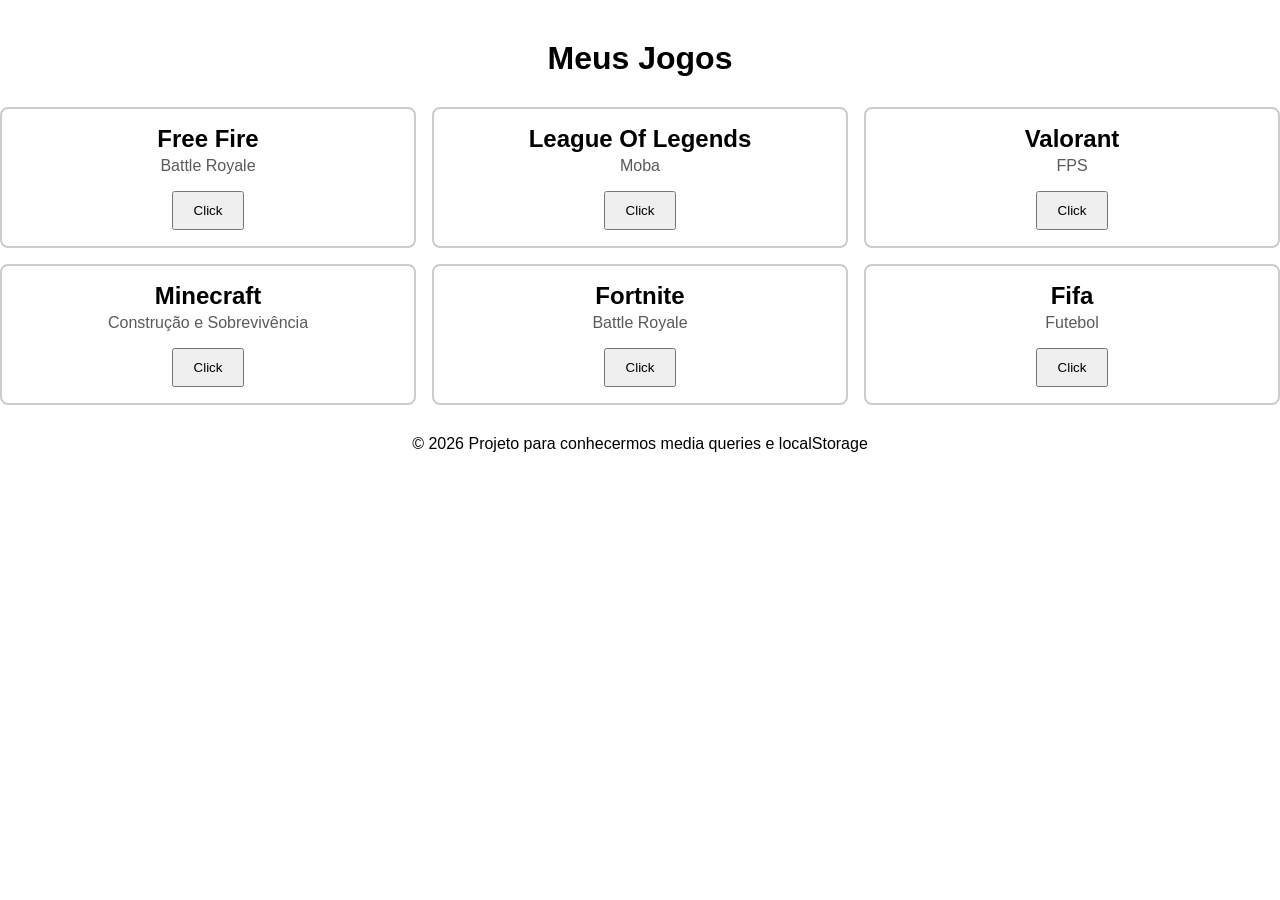
<file: aula 9/index.html>
<!DOCTYPE html>
<html lang="pr-BR">
<head>
    <meta charset="UTF-8">
    <meta name="viewport" content="width=device-width, initial-scale=1.0">
    <link rel="stylesheet" href="./styles/global.css">
    <script src="./scripts/index.js" defer></script>
    <title>Meus Jogos</title>
</head>
<body>
    <header>
        <h1>Meus Jogos</h1>
    </header>

    <main>
        <section class="container-cards">

            <div class="card" id="free-fire">
                <h2>Free Fire</h2>
                <p>Battle Royale</p>
                <button onclick="marcar('free-fire', 'free fire')">Click</button>
            </div>

            <div class="card" id="LoL">
                <h2>League Of Legends</h2>
                <p>Moba</p>
                <button onclick="marcar('LoL', 'league of legends')">Click</button>
            </div>
           
            <div class="card" id="valorant">
                <h2>Valorant</h2>
                <p>FPS</p>
                <button onclick="marcar('valorant', 'Valorant')">Click</button>
            </div>
            
            <div class="card" id="minecraft">
                <h2>Minecraft</h2>
                <p>Construção e Sobrevivência</p>
                <button onclick="marcar('minecraft', 'Minecraft')">Click</button>
            </div>
            
            <div class="card" id="fortnite">
                <h2>Fortnite</h2>
                <p>Battle Royale</p>
                <button onclick="marcar('fortnite', 'Fortnite')">Click</button>
            </div>
            
            <div class="card" id="fifa">
                <h2>Fifa</h2>
                <p>Futebol</p>
                <button onclick="marcar('fifa', 'Fifa')">Click</button>
            </div>
           
            

        </section>
    </main>

    <footer>
        <p>© 2026 Projeto para conhecermos media queries e localStorage</p>
    </footer>
</body>
</html>
</file>
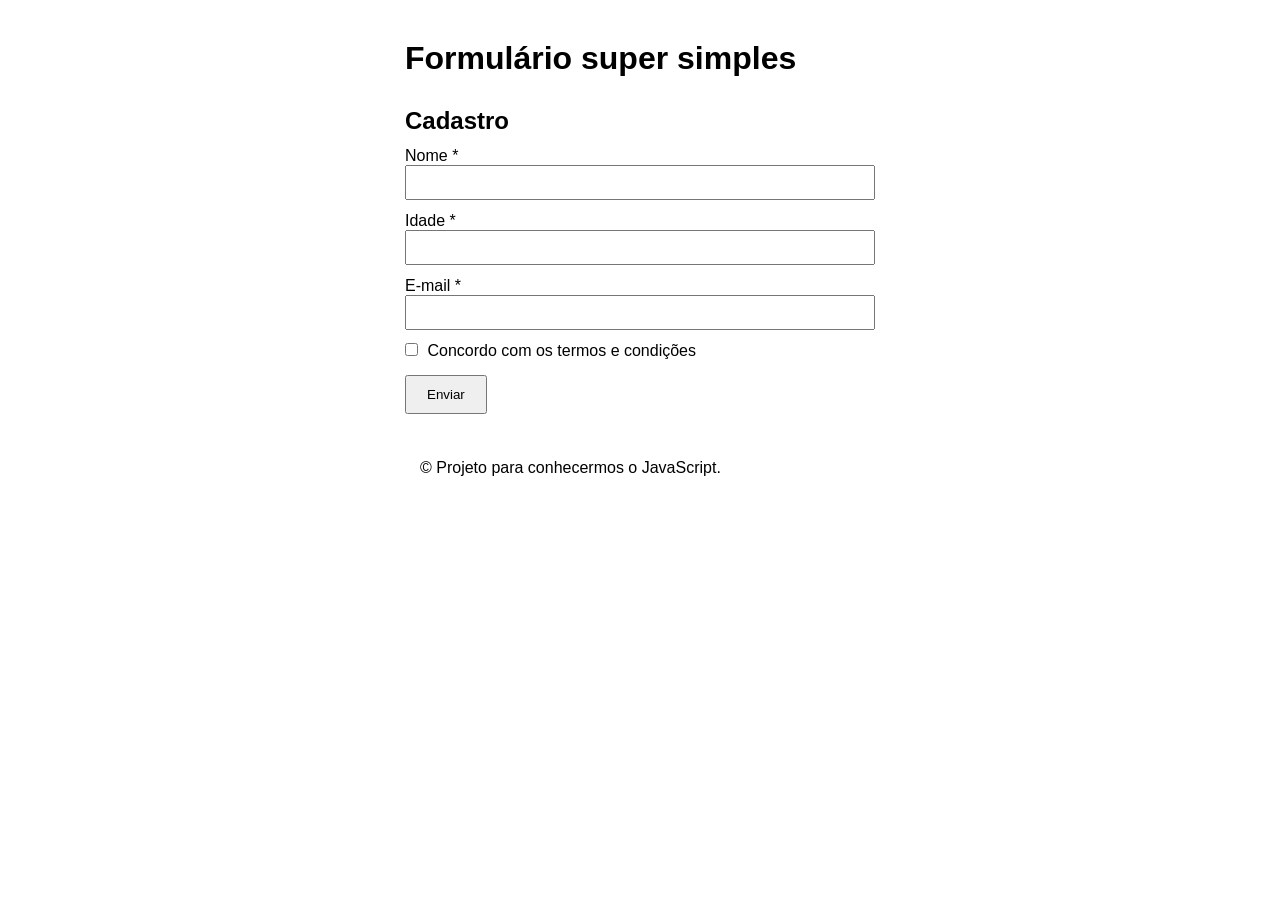
<file: aula-7/index.html>
<!DOCTYPE html>
<html lang="pt-BR">
<head>
    <meta charset="UTF-8">
    <meta name="viewport" content="width=device-width, initial-scale=1.0">

    <link rel="stylesheet" href="./styles/global.css">
    <script src="./scripts/index.js" defer></script>

    <title>Formulário JS</title>
</head>
<body>
    <header>
        <h1>Formulário super simples</h1>
    </header>

    <main>
        <h2>Cadastro</h2>

        <form id="cadastro" novalidate onsubmit="executar(event)">
            <label for="nome">Nome *</label>
            <input type="text" id="nome" name="nome" required>
            <p id="erro-nome" class="oculto"></p>

            <label for="idade">Idade *</label>
            <input type="number" id="idade" name="idade"
                   min="1" max="120" required>
            <p id="erro-idade" class="oculto"></p>

            <label for="email">E-mail *</label>
            <input type="email" id="email" name="email" required>
            <p id="erro-email" class="oculto"></p>

            <label for="termos">
                <input type="checkbox" id="termos" name="termos" required>
                Concordo com os termos e condições
            </label>
            <p id="erro-termos" class="oculto"></p>

            <button type="submit">Enviar</button>
            <p id="concluido" class="oculto"></p>

        </form>
    </main>

    <footer>
        <p>© Projeto para conhecermos o JavaScript.</p>
    </footer>
</body>
</html>
</file>
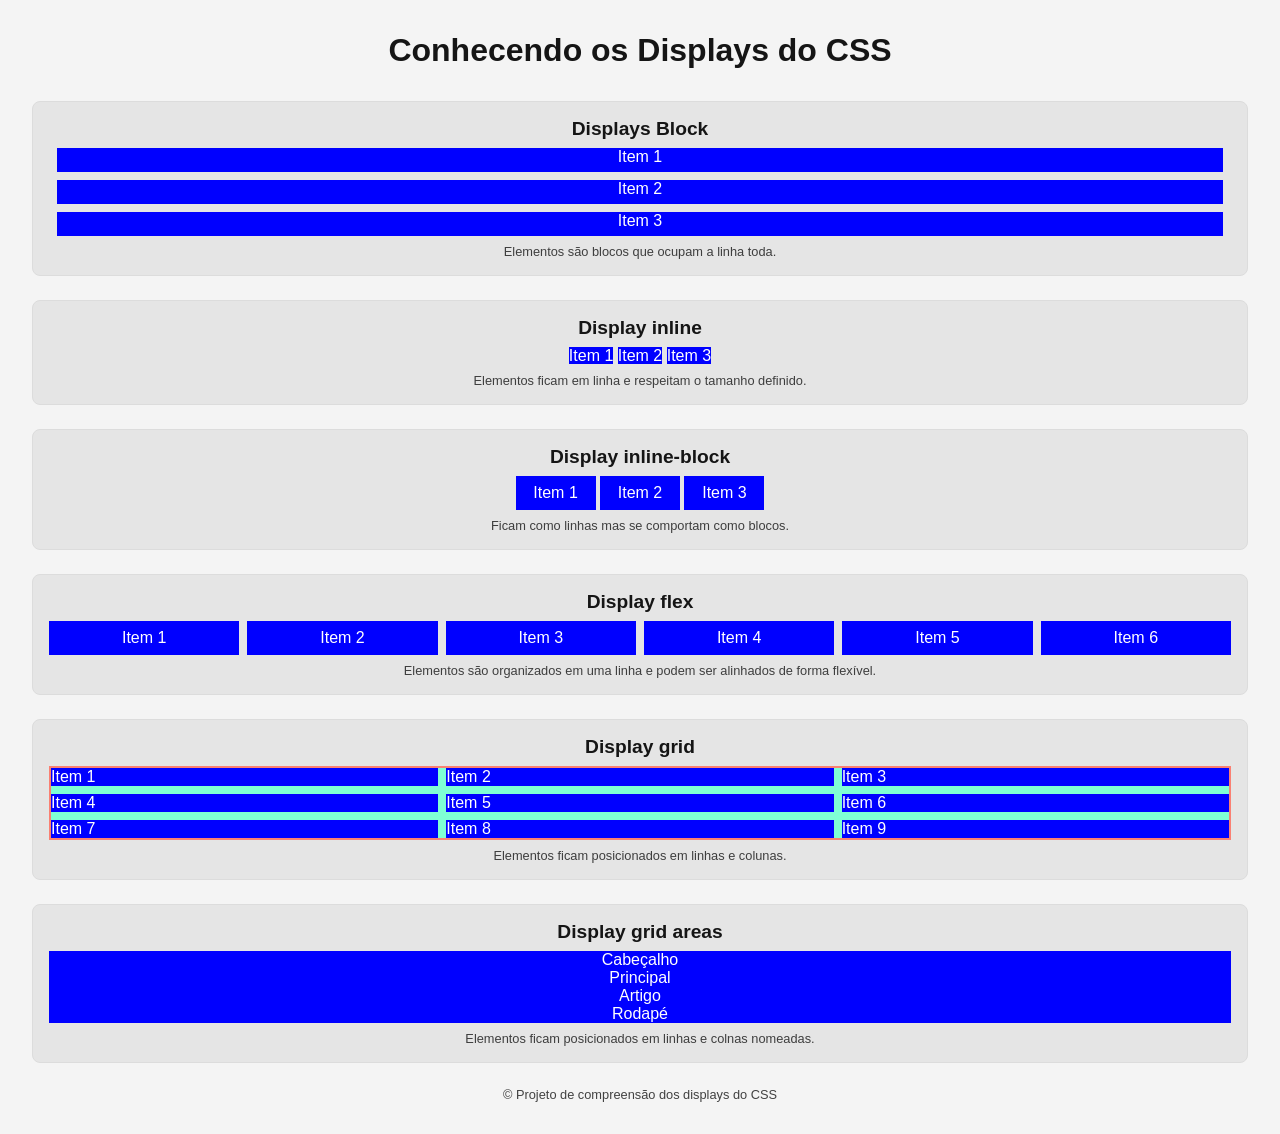
<file: aula- 6/exemplos/index.html>
<!DOCTYPE html>

<html lang="pt-br">

<head>
    <meta charset="UTF-8">
    <meta name="viewport" content="width=device-width, initial-scale=1.0">
    <link rel="stylesheet" href="./styles/global.css">
    <link rel="icon" type="image/x-icon" href="./images/icons8-bloco-32.png">
    <title>Conhecendo os Displays</title>
</head>

<body>

    <header>
        <h1>Conhecendo os Displays do CSS</h1>
    </header>

    <main>
        <section>
            <h2>Displays Block</h2>
            <div class="container-block">
                <div class="item">Item 1</div>
                <div class="item">Item 2</div>
                <div class="item">Item 3</div>
            </div>
            <p>Elementos são blocos que ocupam a linha toda.</p>
        </section>

        <section>
            <h2>Display inline</h2>
            <div class="container-inline">
                <div class="item">Item 1</div>
                <div class="item">Item 2</div>
                <div class="item">Item 3</div>
            </div>
            <p>Elementos ficam em linha e respeitam o tamanho definido.</p>
        </section>
        <section>
            <h2>Display inline-block</h2>
            <div class="container-inline-block">
                <div class="item">Item 1</div>
                <div class="item">Item 2</div>
                <div class="item">Item 3</div>
            </div>
            <p>Ficam como linhas mas se comportam como blocos.</p>
        </section>
        <section>
            <h2>Display flex</h2>
            <div class="container-flex">
                <div class="item">Item 1</div>
                <div class="item">Item 2</div>
                <div class="item">Item 3</div>
                <div class="item">Item 4</div>
                <div class="item">Item 5</div>
                <div class="item">Item 6</div>
            </div>
            <p>Elementos são organizados em uma linha e podem ser alinhados de forma flexível.</p>
        </section>
        <section>
            <h2>Display grid</h2>
            <div class="container-grid">
                <div class="item">Item 1</div>
                <div class="item">Item 2</div>
                <div class="item">Item 3</div>
                <div class="item">Item 4</div>
                <div class="item">Item 5</div>
                <div class="item">Item 6</div>
                <div class="item">Item 7</div>
                <div class="item">Item 8</div>
                <div class="item">Item 9</div>
            </div>
            <p>Elementos ficam posicionados em linhas e colunas.</p>
        </section>
        <section> 
            <h2>Display grid areas</h2>
            <div class="container-grid-areas">
                <div class="item item-cabeçalho">Cabeçalho</div>
                <div class="item item-principal">Principal</div>
                <div class="item item-artigo">Artigo</div>
                <div class="item item-rodape">Rodapé</div>
            </div>
            <p>Elementos ficam posicionados em linhas e colnas nomeadas.</p>
        </section>
    </main>

    <footer>
        <p>&copy; Projeto de compreensão dos displays do CSS</p>
    </footer>

</body>

</html>
</file>
<file: aula 9/styles/global.css>
*{
    margin: 0;
    padding: 0;
    box-sizing: border-box;
}

html{
    font-size: 62.5%;
}

body{
    font-family: arial, sans-serif;
    font-size: 1.6rem;
    margin: 4rem auto; 
}
h1 { 
    text-align: center;
}

main {
    margin-top: 3rem;
}

footer{
    margin-top: 3rem;
    text-align: center;
}

button{
    padding: 1rem 2rem;
    margin-top: 1.6rem;
}

.container-cards {
    display: grid;
    grid-template-columns: 1fr;
    gap: 1.6rem;
}

@media (min-width: 768px) {
    .container-cards {
        grid-template-columns: 1fr 1fr;
    }
}

@media (min-width: 992px) {
    .container-cards {
        grid-template-columns: 1fr 1fr 1fr;
    }
}

.card  {
    padding: 1.6rem;
    border: 0.2rem solid #cccccc;
    border-radius: 0.8rem;
    text-align: center;
}

.card p {
    margin-top: 0.4rem;
    color: #5a5a5a;
}

.marcado {
    border-color: blue;
    background-color: antiqueWhite;
}
</file>
<file: aula-7/styles/global.css>
* {
    margin: 0;
    padding: 0;
    box-sizing: border-box;
}

html {
    font-size: 62.5%;
}

body {
    font-family: Arial, sans-serif;
    font-size: 1.6rem;
    max-width: 50rem;
    margin: 4rem auto;
    padding: 0 1.5rem;
}

main {
    margin-top: 3rem;
}

footer {
    margin-top: 3rem;
}

footer p {
    margin-top: 1rem;
    padding: 1.5rem;
}


label {
    display: block;
    margin-top: 1.2rem;
}

input[type="text"],
input[type="number"],
input[type="email"] {
    padding: 0.8rem;
    width: 100%;
}

input[type="checkbox"] {
    width: auto;
    margin-right: 0.5rem;
}

button {
    padding: 1rem 2rem;
    margin-top: 1.5rem;
    cursor: pointer;
}

.oculto {
    display: none;
}

.sucesso {
    background-color: #ffe08a;
    font-weight: bold;
}

.erro {
    color: #8a1c1c;
    background-color: #ffe6e6;
}
</file>
<file: aula- 6/exemplos/styles/global.css>
* {
    margin: 0;
    padding: 0;
    box-sizing: border-box;
}

body {
    font-size: 16px;
    font-family: Arial, Helvetica, sans-serif;
    padding: 2rem;
    background-color: #f4f4f4;
    color: #151515;
}

h1 {
    text-align: center;
    margin-bottom: 2rem;
}

h2 {
    font-size: 1.2rem;
    margin-bottom: 0.5rem;
}

p {
    opacity: 0.8;
    font-size: 0.8rem;
    margin-top: 0.5rem;
}

section {
    background-color: #e5e5e5;
    padding: 1rem;
    margin-bottom: 1.5rem;
    border-radius: 0.5rem;
    border: 1px solid #dcdcdc;
    text-align: center;
}

footer {
    text-align: center;
}

.item {
    color: white;
    background-color: blue;
}

.container-block .item {
    display: block;
    height: 1.5rem;
    margin: 0.5rem;
}

.container-inline .item {
    display: inline;
}

.container-inline-block .item {
    display: inline-block;
    padding: 0.5rem;
    width: 5rem;
}

.container-flex {
    display: flex;
    flex-direction: row;
    flex-wrap: wrap;
    gap: 0.5rem;
    justify-content: center;
}

.container-flex .item {
    padding: 0.5rem;
    flex-basis: 100px;
    flex-shrink: 1;
    flex-grow: 2;
}

.container-grid {
    background-color: aquamarine;
    border: 2px solid salmon;
    display: grid;
    grid-template-columns: repeat(3, 1fr);
    /* grid-template-rows: minmax(3, 4fr); */
    gap: 0.5rem;
}

.container-grid .item {
    display: flex;
    grid-template-columns: 1fr 1fr 1fr;
    grid-auto-rows: minmax(50px, auto);
    gap: 0.5rem;
}

.container-grid-area {
    display: grid;
    grid-template-areas:
        "cabecalho cabecalho"
        "principal artigo"
        "rodape rodape";
    grid-template-columns: 3fr 1fr;
    grid-template-rows: 1fr 4fr 0.5fr;
    height: 500px;
    gap: 0.5rem;
}
.container-grid-area div {
    display: flex;
    justify-content: center;
    align-items: center;
}

.container-grid-area .item-cabecalho {
    grid-area: cabecalho;
    background-color: #f4f4f4;
}

.container-grid-area .item-principal {
    grid-area: principal;
    background-color: #f4f4f4;
}

.container-grid-area .item-artigo {
    grid-area: artigo;
    background-color: #f4f4f4;
}

.container-grid-area .item-rodape {
    grid-area: rodape;
    background-color: #f4f4f4;
}
</file>
